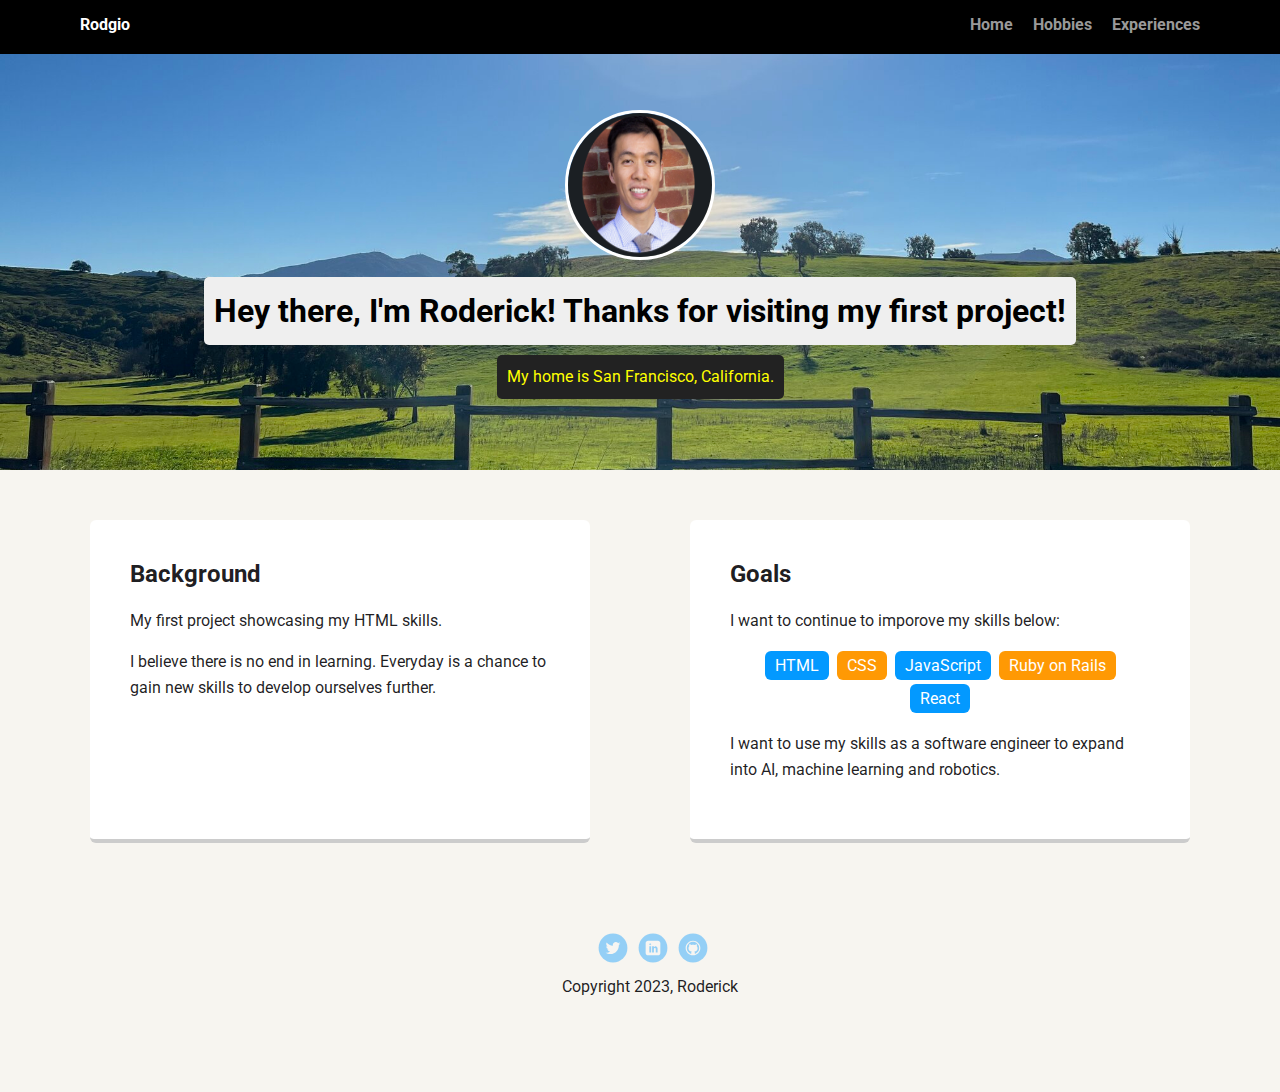
<file: index.html>
<!doctype html>
<html lang="en">
<head>
  <meta charset="utf-8">
  <title>Roderick's Profile</title>
  <meta name="viewport" content="width=device-width, initial-scale=1.0">
  <link rel="stylesheet" href="styles.css">
  <link href="https://fonts.googleapis.com/css?family=Muli%7CRoboto:400,300,500,700,900" rel="stylesheet"></head>
  <body>

    <nav class="main-nav">
        <ul class="nav">
          <li class="name">Rodgio</li>
          <li><a href="index.html">Home</a></li>
          <li><a href="hobbies.html">Hobbies</a></li>
          <li><a href="experiences.html">Experiences</a></li>
        </ul>
      </nav>

    <header class="main-background">
       <img src="images/rod.jpg" alt="Rodgio brushing teeth" class="profile-image">
        <h1 class="tag name">Hey there, I'm Roderick! Thanks for visiting my first project!</h1>
        <p class="tag location">My home is San Francisco, California.</p>
    </header>

    <main class="flex">
      <section class="card">
        <h2>Background</h2>
        <p>My first project showcasing my HTML skills.</p>
        <p>I believe there is no end in learning. Everyday is a chance to gain new skills to develop ourselves further.</p>
      </section> 

      <section class="card">
        <h2>Goals</h2>
        <p>I want to continue to imporove my skills below:</p>
        <ul class="skills hobbies experiences">
          <li>HTML</li>
          <li>CSS</li>
          <li>JavaScript</li>
          <li>Ruby on Rails</li>
          <li>React</li>
        </ul>
        <p>I want to use my skills as a software engineer to expand into AI, machine learning and robotics.</p>
      </section> 

    </main>
    <footer>
      <ul>
        <li><a href="https://twitter.com/rodgio5" target="_blank" class="social twitter">Twitter</a></li>
        <li><a href="https://www.linkedin.com/in/roderickhung/" target="_blank" class="social linkedin">LinkedIn</a></li>
        <li><a href="https://github.com/rohung" target="_blank" class="social github">Github</a></li>
      </ul>
      <p class="copyright">Copyright 2023, Roderick</p>
    </footer>
  </body>
  </html>
</file>
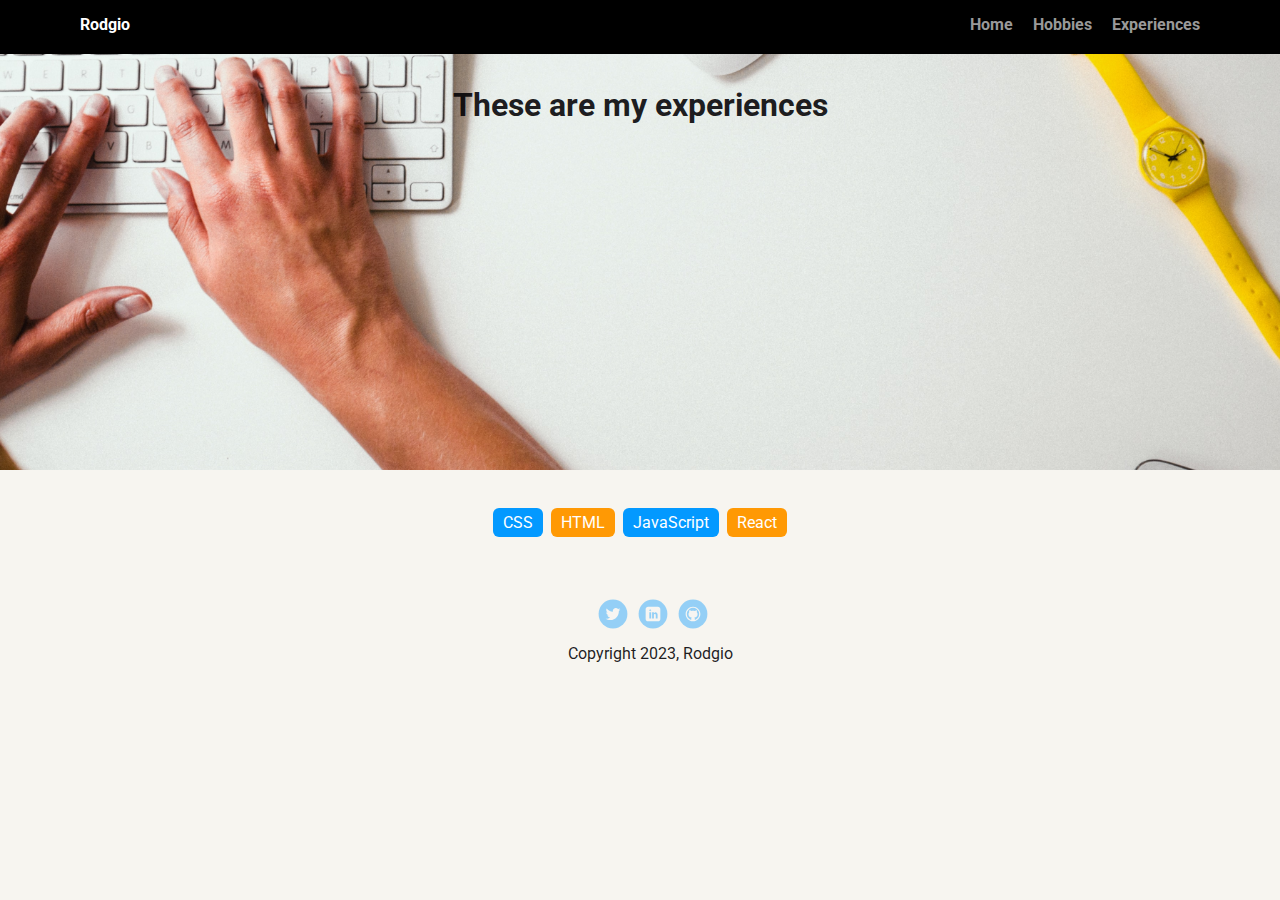
<file: experiences.html>
<!DOCTYPE html>
<html lang="en">
    <head>
        <meta charset="utf-8">
        <link rel="stylesheet" href="styles.css">
        <link href="https://fonts.googleapis.com/css?family=Muli%7CRoboto:400,300,500,700,900" rel="stylesheet">
        <title>Rodgio's Experiences</title>
    </head>
    <body>
        <nav class="main-nav">
            <ul class="nav">    
                <li class="name">Rodgio</li>
                <li><a href="index.html">Home</a></li>
                <li><a href="hobbies.html">Hobbies</a></li>
                <li><a href="experiences.html">Experiences</a></li>
             </ul>
        </nav>
        <header class="career-background">
           <h1>These are my experiences</h1>
        </header>
            <main>
                <nav>
                  <ul class="skills hobbies experiences">
                    <li>CSS</li>
                    <li>HTML</li>
                    <li>JavaScript</li>
                    <li>React</li>
                   </ul> 
                </nav>
             </main>
    
      <footer>
        <ul>
          <li><a href="https://twitter.com/rodgio5" target="_blank" class="social twitter">Twitter</a></li>
          <li><a href="https://www.linkedin.com/in/roderickhung/" target="_blank" class="social linkedin">LinkedIn</a></li>
          <li><a href="https://github.com/rohung" target="_blank" class="social github">Github</a></li>
        </ul>
        <p class="copyright">Copyright 2023, Rodgio</p>
      </footer>
    </body>
</html>
</file>
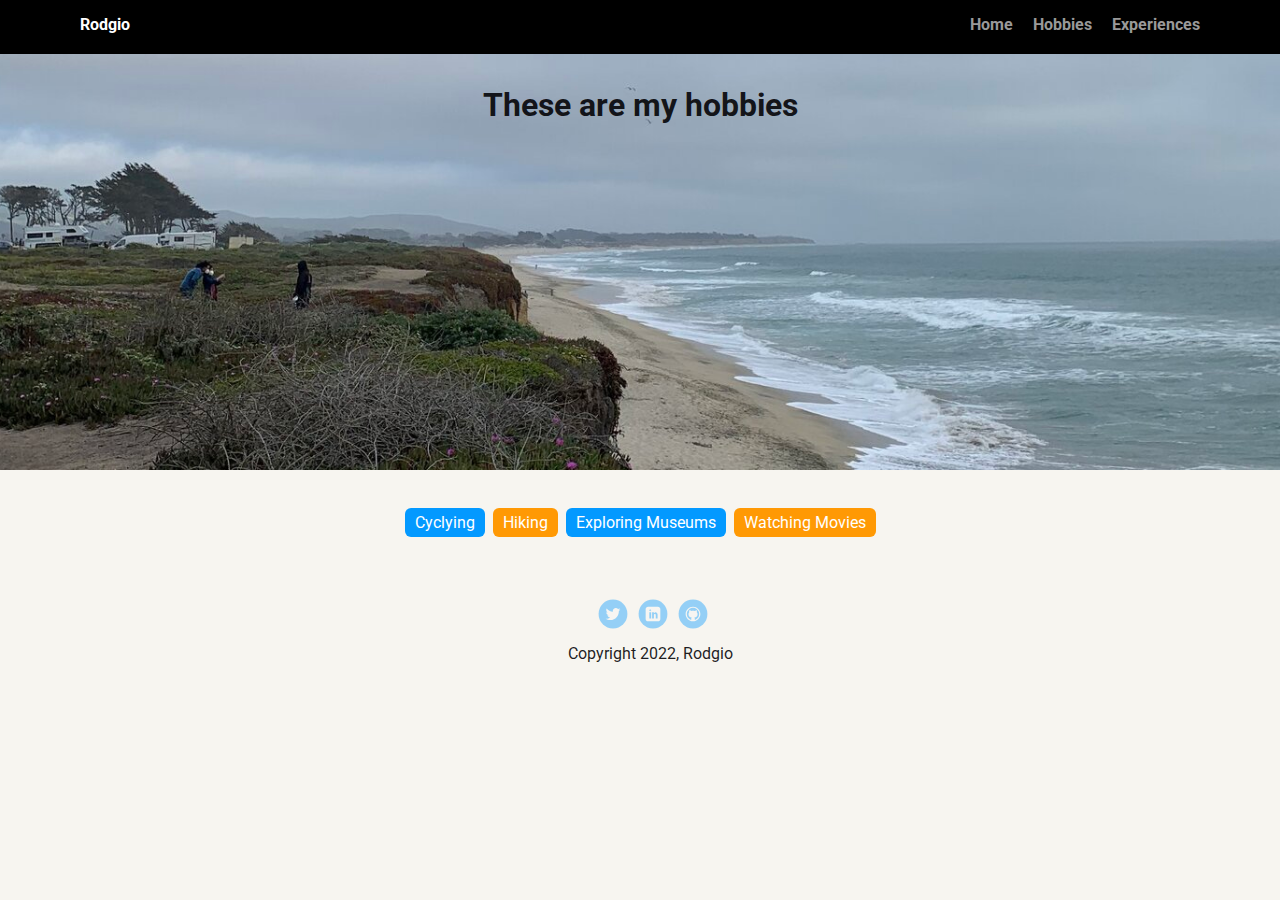
<file: hobbies.html>
<!DOCTYPE html>
<html lang="en">
    <head>
        <meta charset="utf-8">
        <link rel="stylesheet" href="styles.css">
        <link href="https://fonts.googleapis.com/css?family=Muli%7CRoboto:400,300,500,700,900" rel="stylesheet">
        <title>Rodgio's Hobbies</title>
    </head>
    <body>
        <nav class="main-nav">
            <ul class="nav">
                <li class="name">Rodgio</li>
                <li><a href="index.html">Home</a></li>
                <li><a href="hobbies.html">Hobbies</a></li>
                <li><a href="experiences.html">Experiences</a></li>
             </ul>
        </nav>
        <header class="hobbies-background">
           <h1>These are my hobbies</h1>
        </header>
            <main>
                <nav>
                  <ul class="skills hobbies experiences">
                    <li>Cyclying</li>
                    <li>Hiking</li>
                    <li>Exploring Museums</li>
                    <li>Watching Movies</li>
                   </ul> 
                </nav>
             </main>
    
      <footer>
        <ul>
          <li><a href="https://twitter.com/rodgio5" target="_blank" class="social twitter">Twitter</a></li>
          <li><a href="https://www.linkedin.com/in/roderickhung/" target="_blank" class="social linkedin">LinkedIn</a></li>
          <li><a href="https://github.com/rohung" target="_blank" class="social github">Github</a></li>
        </ul>
        <p class="copyright">Copyright 2022, Rodgio</p>
      </footer>
    </body>
</html>
</file>
<file: styles.css>
/* Global Layout Set-up */
* { 
  box-sizing: border-box;
}
  
body {
  margin: 0;
  padding: 0;
  text-align: center;
  font-family: 'Roboto', sans-serif;
  color: rgba(1, 0, 3, 0.884);
  background: #f7f5f0;
}
/* Link Styles */

a {
  text-decoration: none;
  color: #999;
}
a:hover {
  color: #6633ff;
}

/* Section Styles */

.main-nav {
  width: 100%;
  background: black;
  min-height: 30px;
  padding: 10px;
  position: fixed;
  text-align: center;
}
.nav {
  display: flex;
  justify-content: space-around;
  font-weight: 700;
  list-style-type: none;
  margin: 0 auto;
  padding: 0;
}

.nav .name {
    display: block;
    margin-right: auto;
    color: white;
}
.nav li {
  padding: 5px 10px 10px 10px;
}
.nav a {
  transition: all .5s;
}
.nav a:hover {
  color: white
}

 .main-background {
  text-align: center;
  background: url('images/background.jpg') no-repeat center ;
  background-size: cover;
  overflow: hidden;
  padding-top: 60px;
}

.career-background {
  text-align: center;
  background: url('images/career.jpg') no-repeat center ;
  background-size: cover;
  overflow: hidden;
  padding-top: 60px;
}

.hobbies-background {
  text-align: center;
  background: url('images/beach.jpg') no-repeat center ;
  background-size: cover;
  overflow: hidden;
  padding-top: 60px;
}

header {
  line-height: 1.5;
}

header .profile-image {
  margin-top: 50px;
  width: 150px;
  height: 150px;
  border-radius: 50%;
  border: 3px solid white;
  transition: all .5s;
}
header .profile-image:hover {
  transform: scale(1.2) rotate(10deg);
}
.tag {
  background-color: #efefef;
  color: black;
  padding: 10px;
  border-radius: 5px;
  display: table;
  margin: 10px auto;
} 
.location {
  background-color: #222;
  color: yellow;
}
.card {
  margin: 30px;
  padding: 20px 40px 40px;
  max-width: 500px;
  text-align: left;
  background: #fff;
  border-bottom: 4px solid #ccc;
  border-radius: 6px;
  transition: all .5s;
}
.card:hover {
  border-color: #ff99ff;
}

ul.skills.hobbies.experiences {
  padding: 0;
  text-align: center;
}

.skills.hobbies.experiences li {
  border-radius: 6px;
  display: inline-block;
  background: #ff9904;
  color: white;
  padding: 5px 10px;
  margin: 2px;
}

.skills.hobbies.experiences li:nth-child(odd) {
  background: #0399ff;
}

footer {
  width: 100%;
  min-height: 30px;
  padding: 20px 0 40px 20px;
}

footer .copyright {
  top: -8px;
  font-size: .75em;
}

footer ul {
  list-style-type: none;
  margin: 0;
  padding: 0;
}

footer ul li {
  display: inline-block;
}

a.social {
  display: inline-block;
  text-indent: -9999px;
  margin-left: 5px;
  width: 30px;
  height: 30px;
  background-size: 30px 30px;
  opacity: .4;
  transition: all .5s;
}
a.twitter {
  background-image: url(images/twitter.svg);
}
a.linkedin {
  background-image: url(images/linkedin.svg);
}
a.github {
  background-image: url(images/github.svg);
}
a.social:hover {
  opacity: 1;
}
.clearfix {
  clear: both;
}

/* Styles for larger screens */
@media screen and (min-width: 720px) {
  
  .flex {
      display: -ms-flexbox;      /* TWEENER - IE 10 */
      display: flex; 
      max-width: 1200px;
      -ms-flex-pack: distribute;
      justify-content: space-around;
      margin: 0 auto;
  }

  header {
    min-height: 470px;
  }


  .nav {
    max-width: 1200px;
    padding: 0 30px;
  }


  main {
    padding-top: 20px;
  }

  main p {
    line-height: 1.6em;
  }

  footer {
    font-size: 1.3em;
    max-width: 1200px;
    margin: 40px auto;
  }

}
</file>
